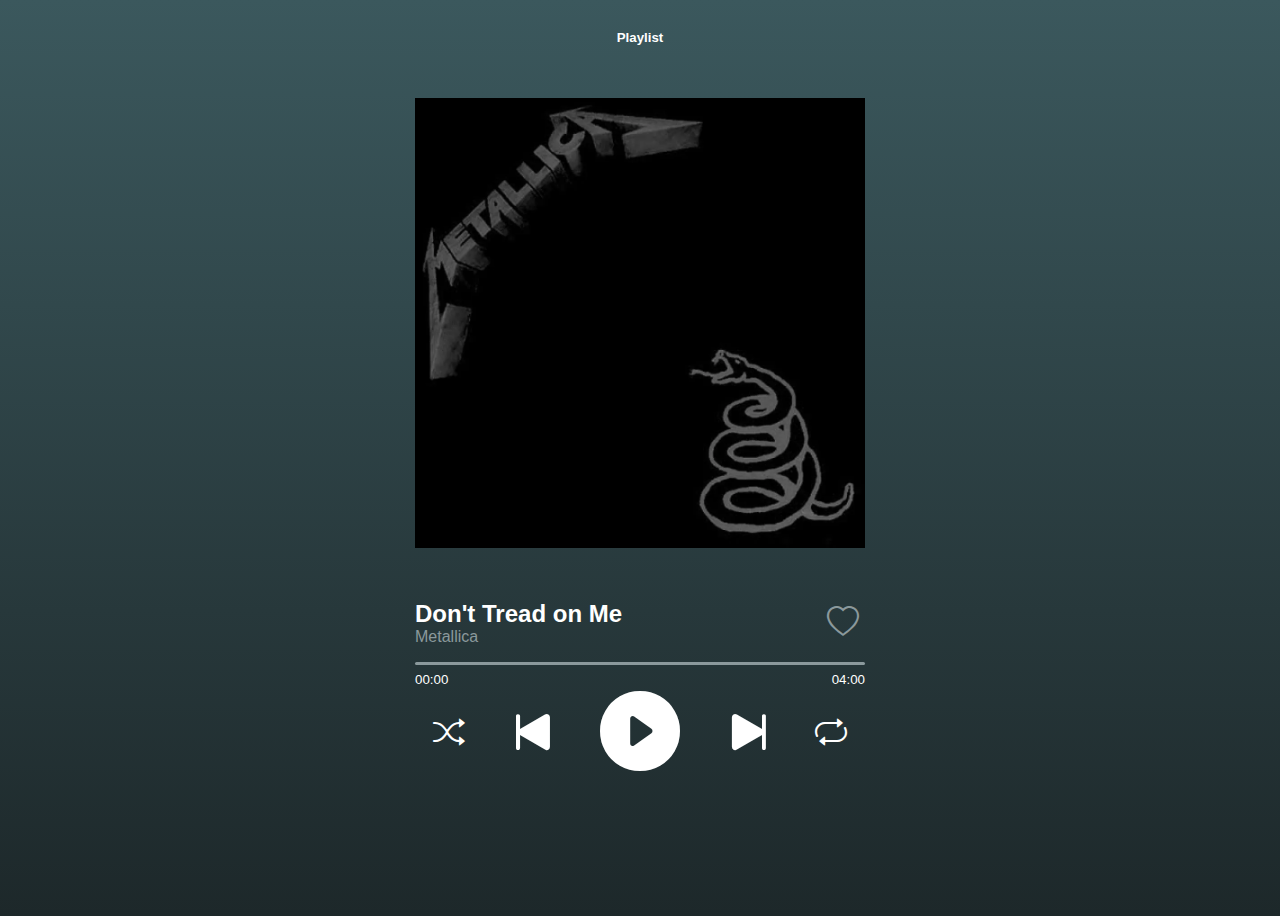
<file: index.html>
<!DOCTYPE html>
<html lang="en">
<head>
    <meta charset="UTF-8">
    <meta name="viewport" content="width=device-width, initial-scale=1.0">
    <title>CatFi</title>
    <link rel="stylesheet" href="https://cdn.jsdelivr.net/npm/bootstrap-icons@1.11.3/font/bootstrap-icons.min.css">
    <link rel="stylesheet" href="style.css">
</head>
<body>
    <div class="music-container">
        <h5 id="playlist-title">Playlist</h5>
        <img id="cover" alt="Disc Cover."></img>
        <audio id="audio"></audio>
        <div id="below-cover">
            <div id="song-info">
                <div id="song-name"></div>
                <div id="band-name" class="light-color"></div>
            </div>
            <button id="like" class="button light-color">
                <i class="bi bi-heart"></i>
            </button>
        </div>
        <div id="progress-container">
            <div id="progress-bar">
                <div id="current-progress"></div>
            </div>
            <div id="time-box">
                <div id="song-time">00:00</div>
                <div id="total-time">00:00</div>
            </div>
        </div>
        <div id="botton-container">
            <button id="shuffle" class="button"><i class="bi bi-shuffle"></i></button>
            <button id="previous" class="button button-navegate"><i class="bi bi-skip-start-fill"></i></button>
            <button id="play" class="button button-bigest"><i class="bi bi-play-circle-fill"></i></button>
            <button id="next" class="button button-navegate"><i class="bi bi-skip-end-fill"></i></button>
            <button id="repeat" class="button"><i class="bi bi-repeat"></i></button>
        </div>
    </div>
</body>
<script src="script.js"></script>
</html>
</file>
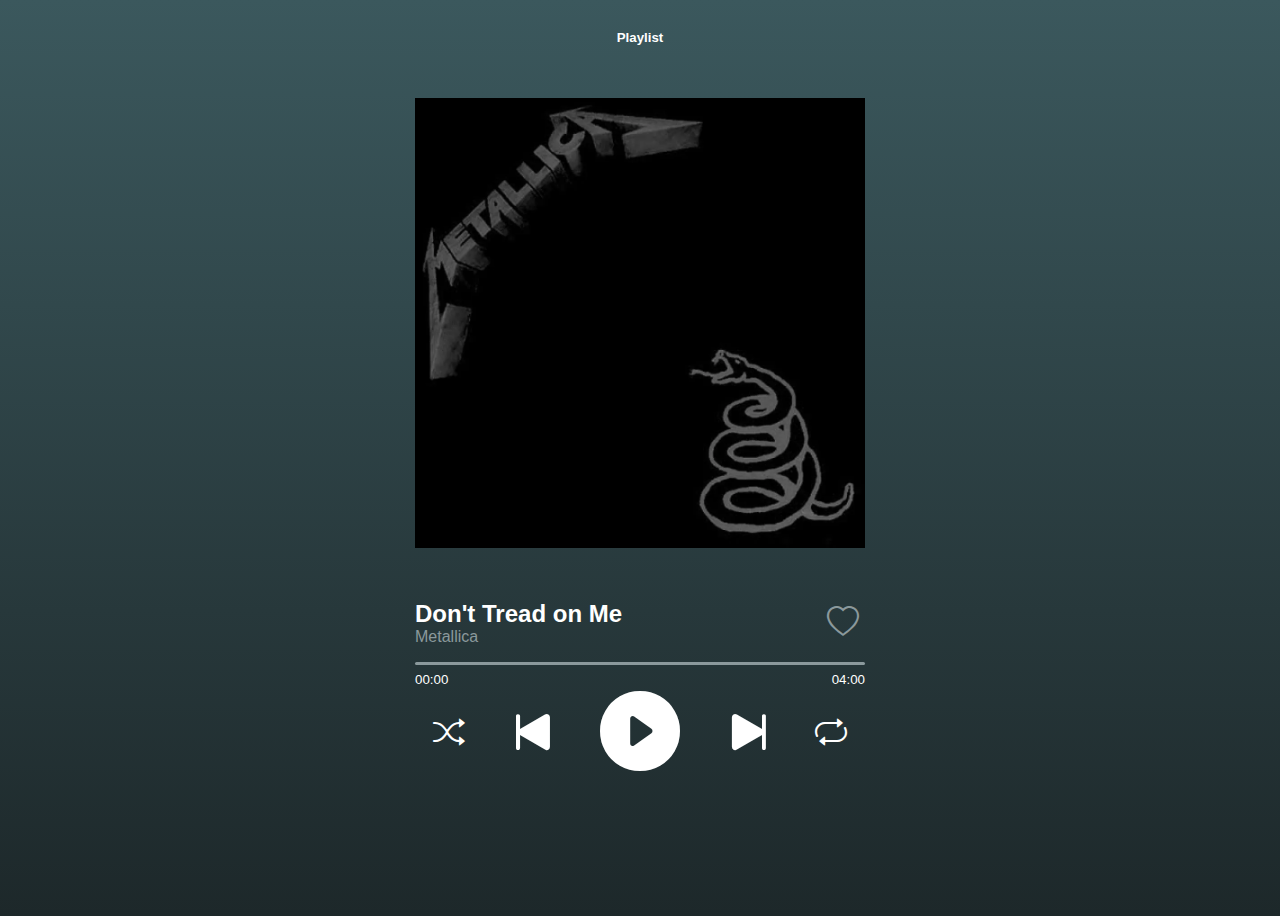
<file: idex.html>
<!DOCTYPE html>
<html lang="en">
<head>
    <meta charset="UTF-8">
    <meta name="viewport" content="width=device-width, initial-scale=1.0">
    <title>CatFi</title>
    <link rel="stylesheet" href="https://cdn.jsdelivr.net/npm/bootstrap-icons@1.11.3/font/bootstrap-icons.min.css">
    <link rel="stylesheet" href="/style.css">
</head>
<body>
    <div class="music-container">
        <h5 id="playlist-title">Playlist</h5>
        <img id="cover" alt="Disc Cover."></img>
        <audio id="audio"></audio>
        <div id="below-cover">
            <div id="song-info">
                <div id="song-name"></div>
                <div id="band-name" class="light-color"></div>
            </div>
            <button id="like" class="button light-color">
                <i class="bi bi-heart"></i>
            </button>
        </div>
        <div id="progress-container">
            <div id="progress-bar">
                <div id="current-progress"></div>
            </div>
            <div id="time-box">
                <div id="song-time">00:00</div>
                <div id="total-time">00:00</div>
            </div>
        </div>
        <div id="botton-container">
            <button id="shuffle" class="button"><i class="bi bi-shuffle"></i></button>
            <button id="previous" class="button button-navegate"><i class="bi bi-skip-start-fill"></i></button>
            <button id="play" class="button button-bigest"><i class="bi bi-play-circle-fill"></i></button>
            <button id="next" class="button button-navegate"><i class="bi bi-skip-end-fill"></i></button>
            <button id="repeat" class="button"><i class="bi bi-repeat"></i></button>
        </div>
    </div>
    <script src="/script.js"></script>
</body>
</html>
</file>
<file: style.css>
body {
    background-image: linear-gradient(
        rgb(59,88,93),
        rgb(29, 40, 42)
    );
    height: 100vh;
    color: white;
    font-family: sans-serif;
    display: flex;
    flex-direction: column;
    align-items: center;
}

#playlist-title {
    display: flex;
    flex-direction: row;
    justify-content: center;
    margin-bottom: 4em;
}

#cover {
    width: 450px;
}

.light-color {
    color: rgb(139, 153, 156);
}

#below-cover {
    display: flex;
    flex-direction: row;
    justify-content: space-between;
    align-items: center;
    margin-top: 3em;
    margin-bottom: 1em;
}

#song-name {
    font-size: 1.5em;
    font-weight: bolder;
}

button{
    background-color: inherit;
    color: inherit;
    border: none;
}

#progress-container{
    cursor: pointer;
}

#progress-bar{
    background-color: rgb(139, 153, 156);
    height: 3px;
    width: 100%;
    border-radius: 15px;
}

#current-progress{
    --progress : 0%;
    background-color: white;
    height: inherit;
    width: var(--progress);
    border-radius: inherit;
}

#time-box {
    display: flex;
    flex-direction: row;
    justify-content: space-between;
    font-size: smaller;
    margin-top: 0.5em;
}

#botton-container {
    display: flex;
    flex-direction: row;
    justify-content: space-around;
    align-items: center
}

.button {
    font-size: 2em;
    cursor: pointer;
}

.button-navegate {
    font-size: 4em;
}

.button-bigest {
    font-size: 5em;
}

.button-active{
    color: aquamarine;
}
</file>
